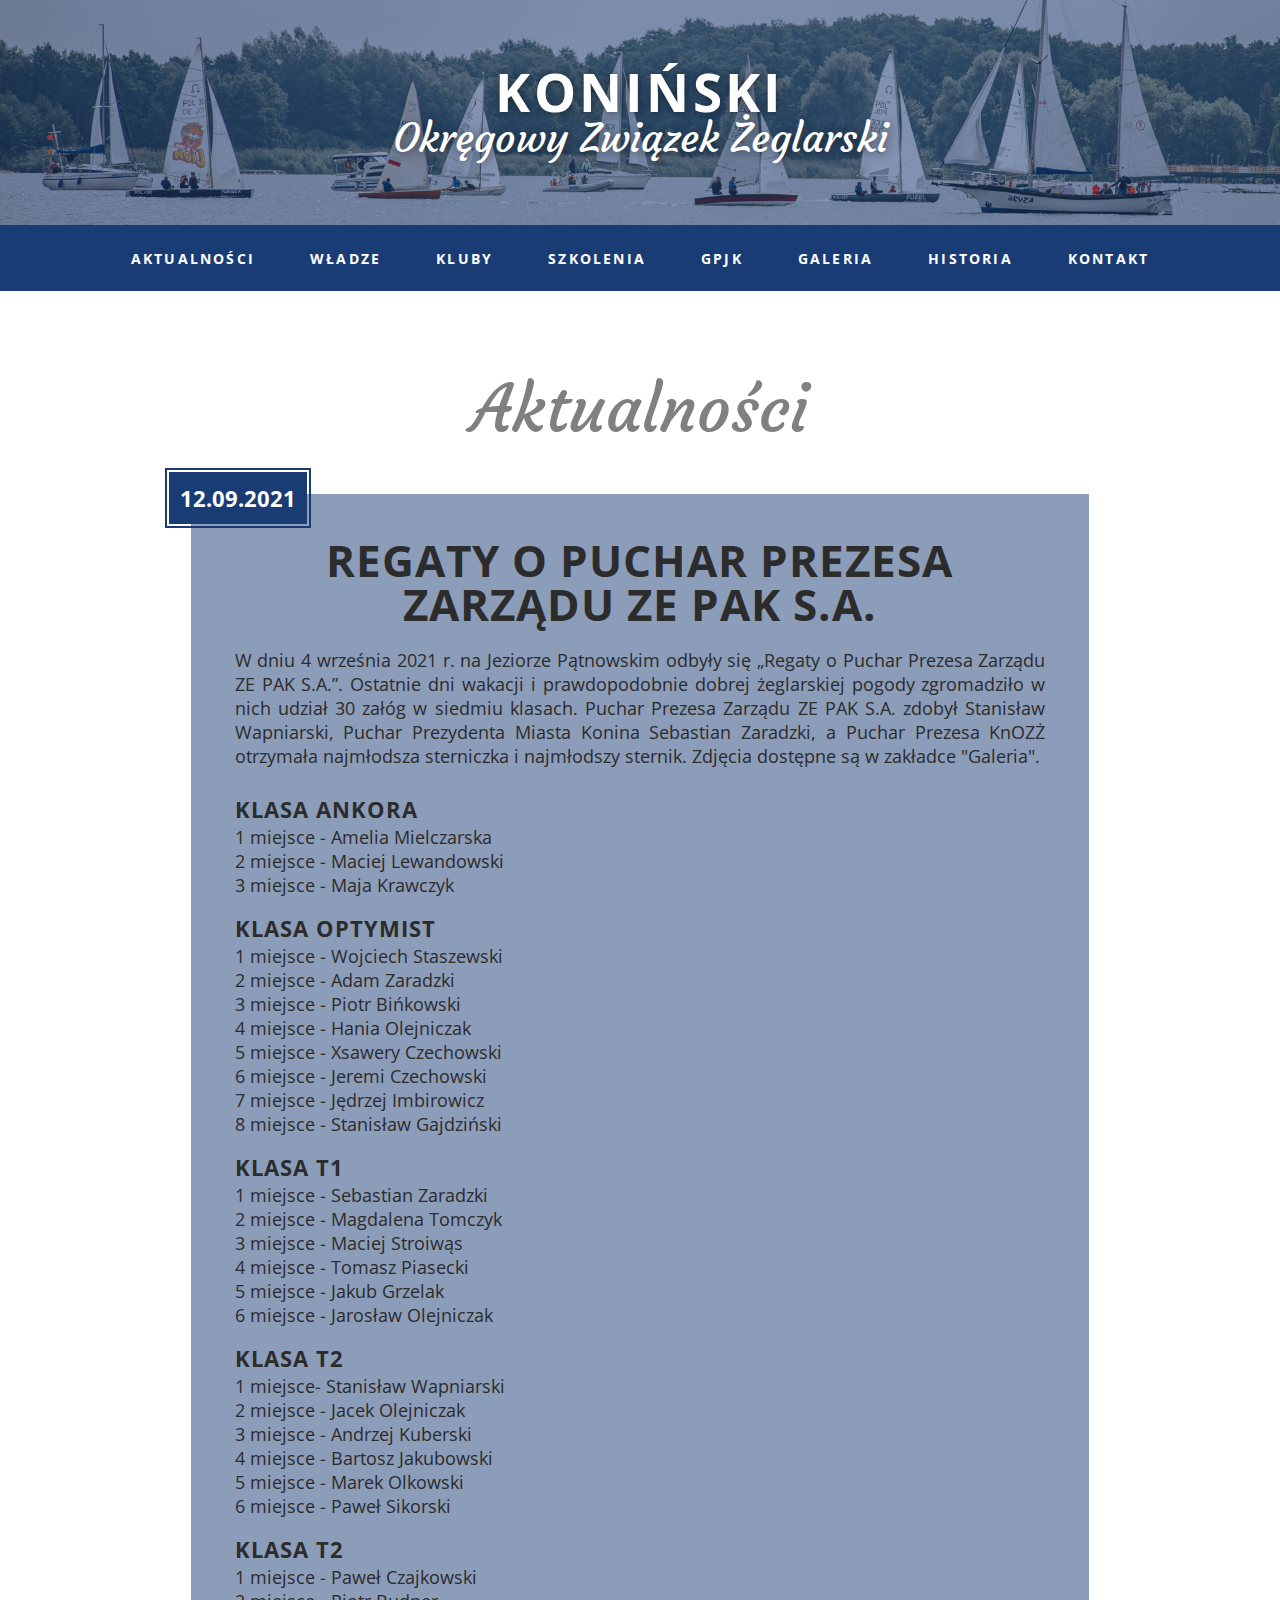
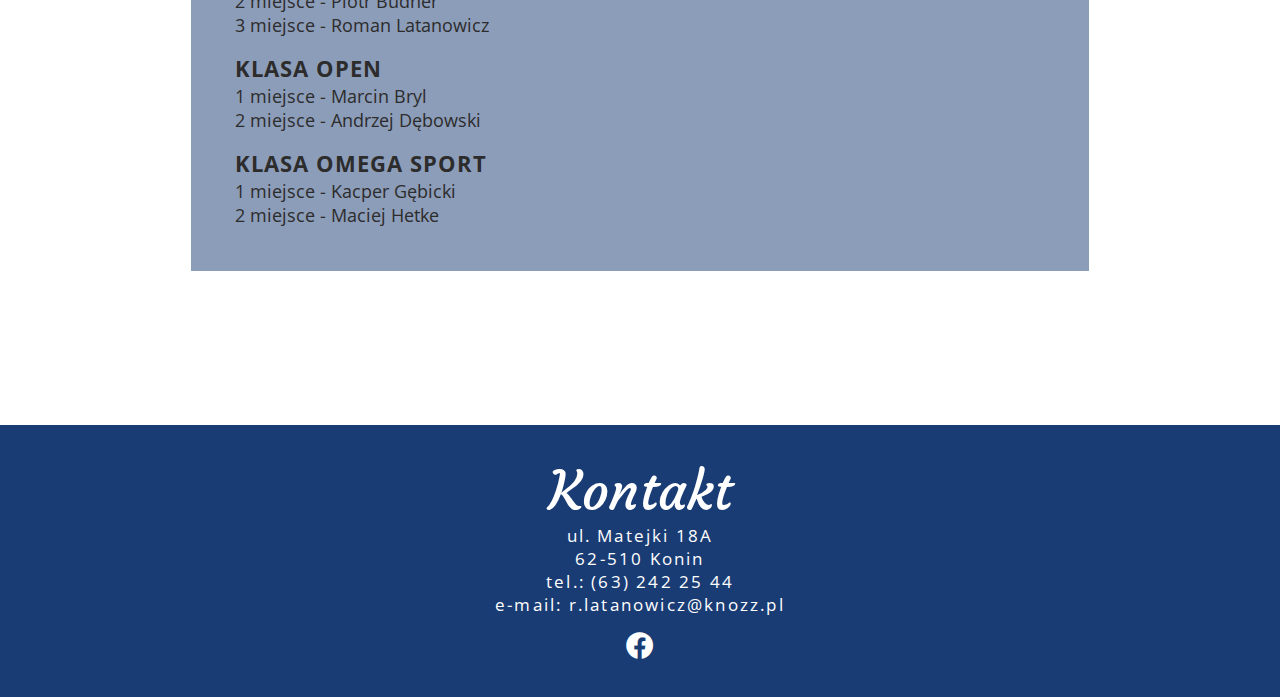
<file: index.html>
<!DOCTYPE html>
<html lang="pl">
<head>
    <meta charset="UTF-8">
    <meta name="viewport"
        content="width=device-width, user-scalable=no, initial-scale=1.0, maximum-scale=1.0, minimum-scale=1.0">
    <meta http-equiv="X-UA-Compatible" content="ie=edge">
    <title>Koniński Okręgowy Związek Żeglarski</title>
    <link rel="icon" href="./img/ikona.jpg"/>
    <link rel="stylesheet" href="https://cdnjs.cloudflare.com/ajax/libs/font-awesome/5.13.0/css/all.min.css">
    <link rel="stylesheet" href="styles.css">
    <script src="https://ajax.googleapis.com/ajax/libs/jquery/3.5.1/jquery.min.js"></script>
</head>

<body>
    <div class="bgr">
        <div class="container">
            <div class="main-heading">
                <h1 class="title">Koniński</h1>
                <h2 class="subtitle">Okręgowy Związek Żeglarski</h2>
            </div>
        </div> 
    </div>

    <header class="header">
        <div class="container">
            <nav class="nav">
                <div class="hamburger">
                    <i class="fas fa-bars"></i>
                    <i class="fas fa-times"></i>
                </div>
                <ul class="nav-list">
                    <li class="nav-item">
                        <a href="index.html" class="nav-link">Aktualności</a>
                    </li>
                    <li class="nav-item">
                        <a href="wladze.html" class="nav-link">Władze</a>
                    </li>
                    <li class="nav-item">
                        <a href="kluby.html" class="nav-link">Kluby</a>
                    </li>
                    <li class="nav-item">
                        <a href="" class="nav-link">Szkolenia</a>
                    </li>
                    <li class="nav-item">
                        <a href="gpjk.html" class="nav-link">GPJK</a>
                    </li>
                    <li class="nav-item">
                        <a href="galeria.html" class="nav-link">Galeria</a>
                    </li>
                    <li class="nav-item">
                        <a href="" class="nav-link">Historia</a>
                    </li>
                    <li class="nav-item">
                        <a href="#contact" class="nav-link">Kontakt</a>
                    </li>
                </ul>
            </nav>
        </div>
    </header>

    <main>
        <div class="container">
            <div class="heading">
                Aktualności
            </div>

            <div class="news-block">
                <div class="news-title">
                    Regaty o Puchar Prezesa Zarządu ZE PAK S.A.
                </div>
                <div class="text">
                    W dniu 4 września 2021 r. na Jeziorze Pątnowskim odbyły się 
                    „Regaty o Puchar Prezesa Zarządu ZE PAK S.A.”.
                    Ostatnie dni wakacji i prawdopodobnie dobrej żeglarskiej pogody 
                    zgromadziło w nich udział 30 załóg w siedmiu klasach. Puchar Prezesa Zarządu ZE PAK S.A. 
                    zdobył Stanisław Wapniarski, Puchar Prezydenta Miasta Konina Sebastian Zaradzki, a 
                    Puchar Prezesa KnOZŻ otrzymała najmłodsza sterniczka i najmłodszy sternik.
                    Zdjęcia dostępne są w zakładce "Galeria".<br> 

                    <div class="klasa">Klasa Ankora</div>
                    1 miejsce - Amelia Mielczarska <br>
                    2 miejsce - Maciej Lewandowski <br>
                    3 miejsce - Maja Krawczyk 

                    <div class="klasa">Klasa Optymist</div>
                    1 miejsce - Wojciech Staszewski <br>
                    2 miejsce - Adam Zaradzki <br>
                    3 miejsce - Piotr Bińkowski <br>
                    4 miejsce -  Hania Olejniczak <br>
                    5 miejsce - Xsawery Czechowski <br>
                    6 miejsce - Jeremi Czechowski <br>
                    7 miejsce - Jędrzej Imbirowicz <br>
                    8 miejsce - Stanisław Gajdziński 

                    <div class="klasa">Klasa T1</div>
                    1 miejsce - Sebastian Zaradzki <br>
                    2 miejsce - Magdalena Tomczyk <br>
                    3 miejsce - Maciej Stroiwąs <br>
                    4 miejsce - Tomasz Piasecki <br>
                    5 miejsce - Jakub Grzelak <br>
                    6 miejsce - Jarosław Olejniczak 

                    <div class="klasa">Klasa T2</div>
                    1 miejsce- Stanisław Wapniarski <br>
                    2 miejsce - Jacek Olejniczak <br>
                    3 miejsce - Andrzej Kuberski <br>
                    4 miejsce - Bartosz Jakubowski <br>
                    5 miejsce - Marek Olkowski <br>
                    6 miejsce - Paweł Sikorski 

                    <div class="klasa">Klasa T2</div>
                    1 miejsce - Paweł Czajkowski <br>
                    2 miejsce - Piotr Budner <br>
                    3 miejsce - Roman Latanowicz

                    <div class="klasa">Klasa Open</div>
                    1 miejsce - Marcin Bryl <br>
                    2 miejsce - Andrzej Dębowski 

                    <div class="klasa">Klasa Omega Sport</div>
                    1 miejsce - Kacper Gębicki <br>
                    2 miejsce - Maciej Hetke
                </div>
                <div class="date">
                    12.09.2021
                </div>
            </div>

            <!-- <div class="news-block">
                <div class="news-title">
                    Lorem ipsum dolor sit amet
                </div>
                <div class="text">
                    Lorem ipsum dolor sit amet, consectetur adipiscing elit, 
                    sed do eiusmod tempor incididunt ut labore et dolore magna aliqua. 
                    Ut enim ad minim veniam, quis nostrud exercitation ullamco laboris nisi ut aliquip ex ea commodo consequat. Duis aute irure dolor in reprehenderit in voluptate velit esse cillum dolore eu fugiat nulla pariatur. Excepteur sint occaecat cupidatat non proident, 
                    sunt in culpa qui officia deserunt mollit anim id est laborum.
                    Sed ut perspiciatis unde omnis iste natus error sit voluptatem accusantium doloremque laudantium,
                    totam rem aperiam, eaque ipsa quae ab illo inventore veritatis et quasi architecto beatae vitae dicta sunt explicabo. Nemo enim ipsam voluptatem quia voluptas sit aspernatur aut odit aut fugit,
                    sed quia consequuntur magni dolores eos qui ratione voluptatem sequi nesciunt.
                </div>
                <div class="date">
                    26.08.2021
                </div>
            </div>

            <div class="news-block">
                <div class="news-title">
                    Lorem ipsum dolor sit amet
                </div>
                <div class="text">
                    Lorem ipsum dolor sit amet, consectetur adipiscing elit, 
                    sed do eiusmod tempor incididunt ut labore et dolore magna aliqua. 
                    Ut enim ad minim veniam, quis nostrud exercitation ullamco laboris nisi ut aliquip ex ea commodo consequat. Duis aute irure dolor in reprehenderit in voluptate velit esse cillum dolore eu fugiat nulla pariatur. Excepteur sint occaecat cupidatat non proident, 
                    sunt in culpa qui officia deserunt mollit anim id est laborum.
                    Sed ut perspiciatis unde omnis iste natus error sit voluptatem accusantium doloremque laudantium,
                    totam rem aperiam, eaque ipsa quae ab illo inventore veritatis et quasi architecto beatae vitae dicta sunt explicabo. Nemo enim ipsam voluptatem quia voluptas sit aspernatur aut odit aut fugit,
                    sed quia consequuntur magni dolores eos qui ratione voluptatem sequi nesciunt.
                </div>
                <div class="date">
                    27.08.2021
                </div>
            </div>

            <div class="news-block">
                <div class="news-title">
                    Lorem ipsum dolor sit amet
                </div>
                <div class="text">
                    Lorem ipsum dolor sit amet, consectetur adipiscing elit, 
                    sed do eiusmod tempor incididunt ut labore et dolore magna aliqua. 
                    Ut enim ad minim veniam, quis nostrud exercitation ullamco laboris nisi ut aliquip ex ea commodo consequat. Duis aute irure dolor in reprehenderit in voluptate velit esse cillum dolore eu fugiat nulla pariatur. Excepteur sint occaecat cupidatat non proident, 
                    sunt in culpa qui officia deserunt mollit anim id est laborum.
                    Sed ut perspiciatis unde omnis iste natus error sit voluptatem accusantium doloremque laudantium,
                    totam rem aperiam, eaque ipsa quae ab illo inventore veritatis et quasi architecto beatae vitae dicta sunt explicabo. Nemo enim ipsam voluptatem quia voluptas sit aspernatur aut odit aut fugit,
                    sed quia consequuntur magni dolores eos qui ratione voluptatem sequi nesciunt.
                </div>
                <div class="date">
                    28.08.2021
                </div>
            </div>

            <button class="more">Starsze wpisy</button> -->
        </div>
    </main>

    <footer id="contact">
        <div class="contact-heading">
            Kontakt
        </div>
        <div class="contact-info">
            ul. Matejki 18A <br>
            62-510 Konin <br>
            tel.: (63) 242 25 44 <br>
            e-mail: r.latanowicz@knozz.pl
        </div>
        <div class="facebook-icon">
            <a href="https://www.facebook.com/knozz.konin" target="_blank" class="fab fa-facebook"></a>
        </div>
    </footer>
    <script src="main.js"></script>
</body>
</html>
</file>
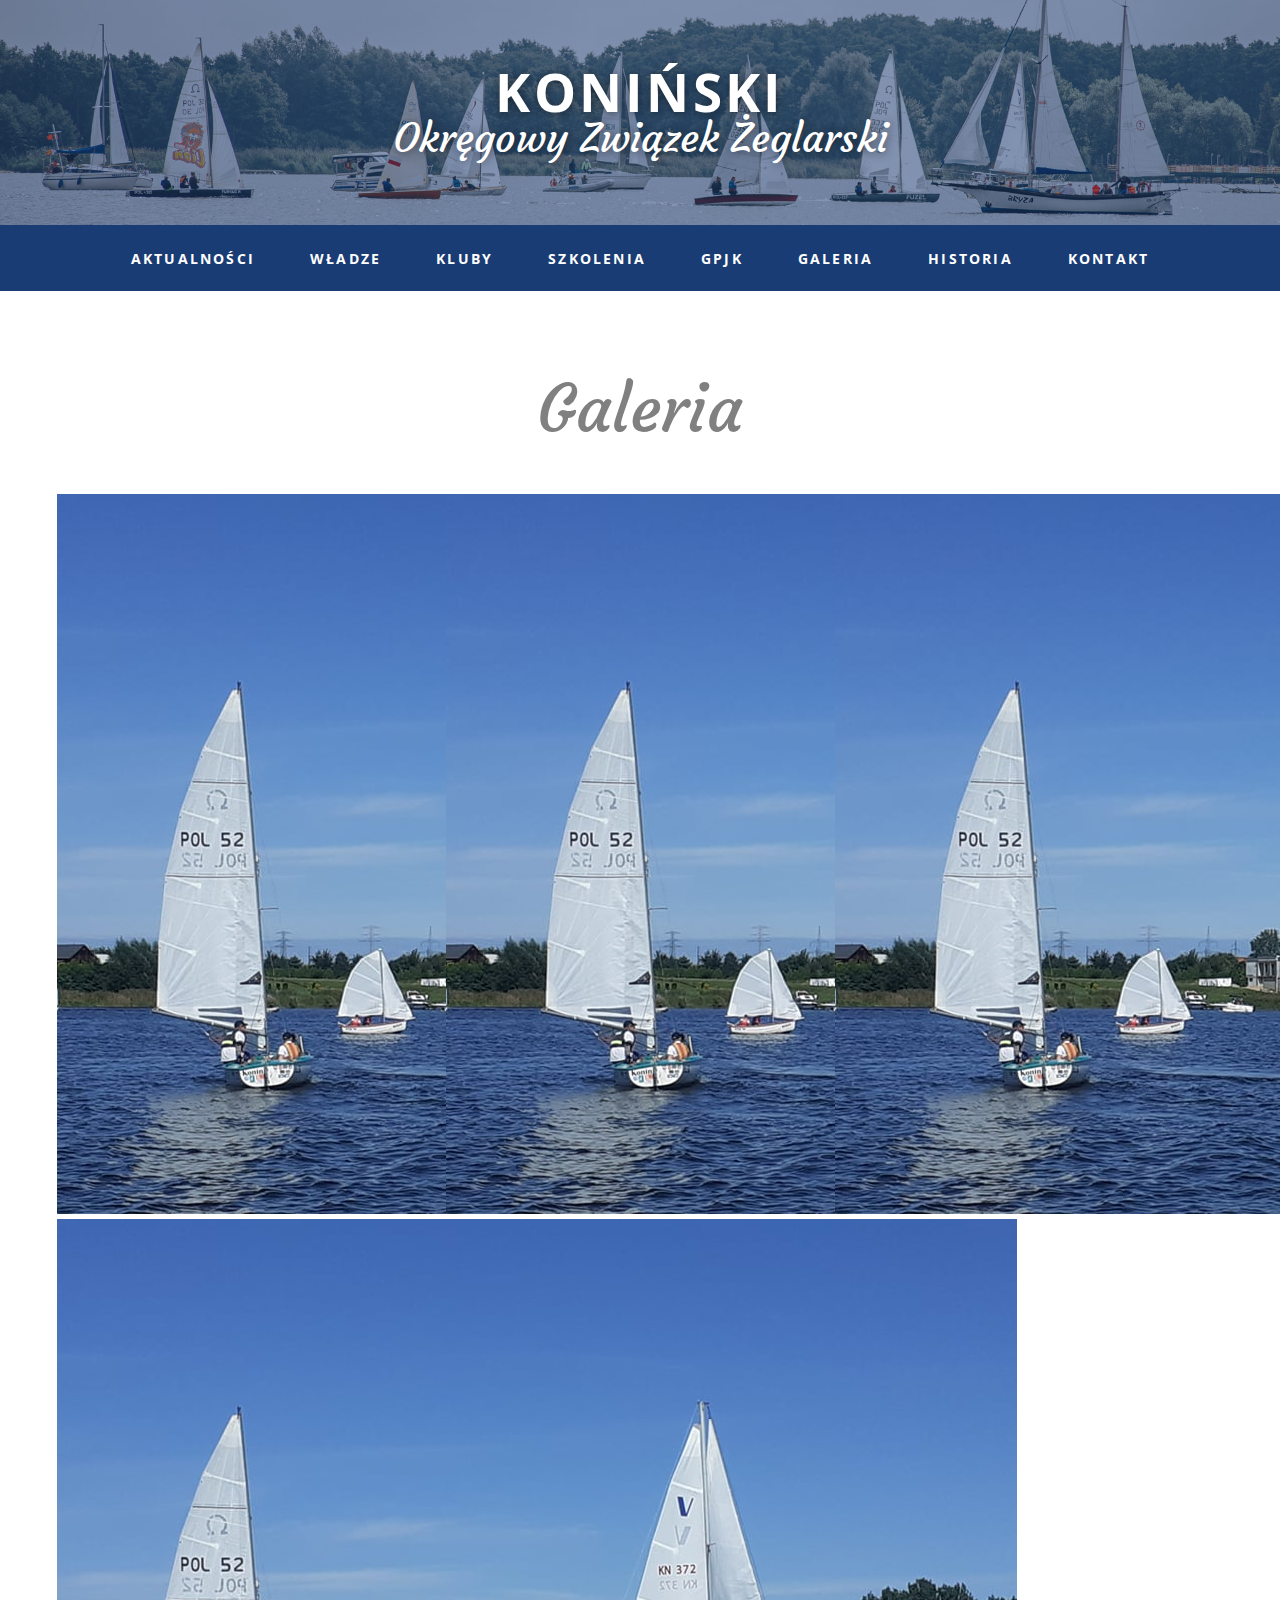
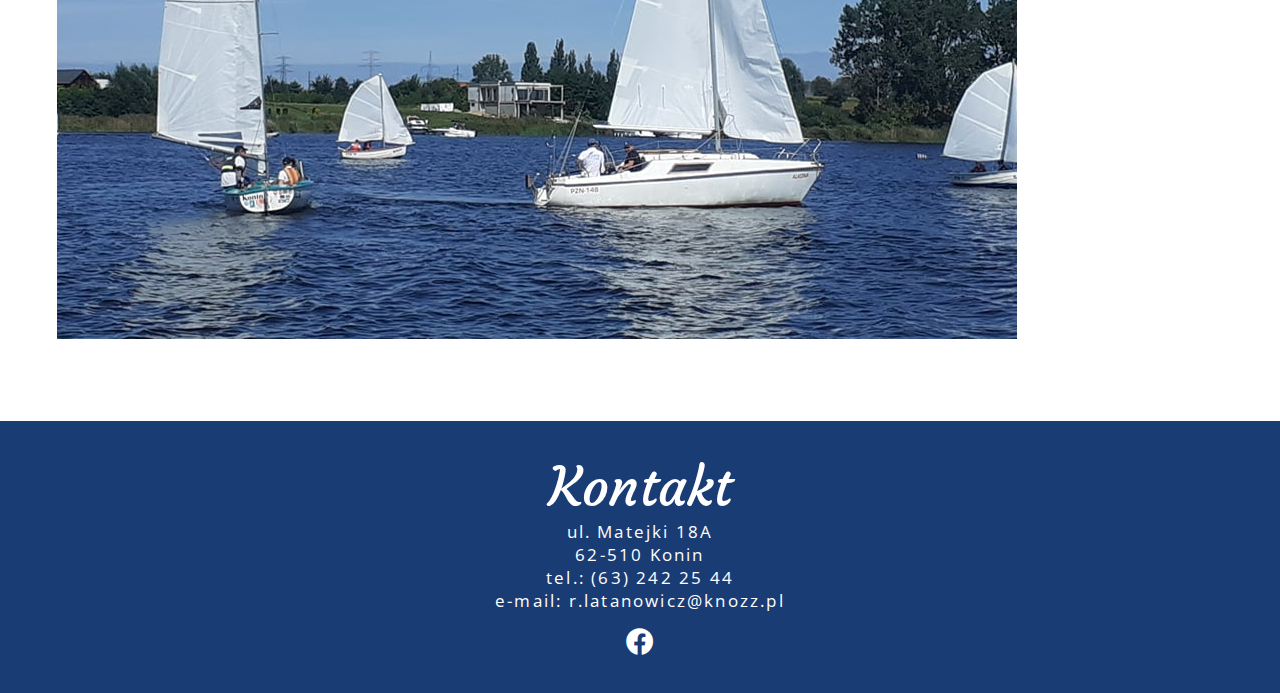
<file: galeria.html>
<!DOCTYPE html>
<html lang="pl">
<head>
    <meta charset="UTF-8">
    <meta name="viewport"
        content="width=device-width, user-scalable=no, initial-scale=1.0, maximum-scale=1.0, minimum-scale=1.0">
    <meta http-equiv="X-UA-Compatible" content="ie=edge">
    <title>Koniński Okręgowy Związek Żeglarski</title>
    <link rel="icon" href="./img/ikona.jpg"/>
    <link rel="stylesheet" href="https://cdnjs.cloudflare.com/ajax/libs/font-awesome/5.13.0/css/all.min.css">
    <link rel="stylesheet" href="styles.css">
    <script src="https://ajax.googleapis.com/ajax/libs/jquery/3.5.1/jquery.min.js"></script>
</head>

<body>
    <div class="bgr">
        <div class="container">
            <div class="main-heading">
                <h1 class="title">Koniński</h1>
                <h2 class="subtitle">Okręgowy Związek Żeglarski</h2>
            </div>
        </div> 
    </div>

    <header class="header">
        <div class="container">
            <nav class="nav">
                <div class="hamburger">
                    <i class="fas fa-bars"></i>
                    <i class="fas fa-times"></i>
                </div>
                <ul class="nav-list">
                    <li class="nav-item">
                        <a href="index.html" class="nav-link">Aktualności</a>
                    </li>
                    <li class="nav-item">
                        <a href="wladze.html" class="nav-link">Władze</a>
                    </li>
                    <li class="nav-item">
                        <a href="kluby.html" class="nav-link">Kluby</a>
                    </li>
                    <li class="nav-item">
                        <a href="" class="nav-link">Szkolenia</a>
                    </li>
                    <li class="nav-item">
                        <a href="gpjk.html" class="nav-link">GPJK</a>
                    </li>
                    <li class="nav-item">
                        <a href="galeria.html" class="nav-link">Galeria</a>
                    </li>
                    <li class="nav-item">
                        <a href="" class="nav-link">Historia</a>
                    </li>
                    <li class="nav-item">
                        <a href="#contact" class="nav-link">Kontakt</a>
                    </li>
                </ul>
            </nav>
        </div>
    </header>

    <main>
        <div class="container">
            <div class="heading">
                Galeria
            </div>

            <div class="grid">
                <div class="grid-item">
                    <img src="/img/reg040921.jpg" alt="">
                </div>

                <div class="grid-item">
                    <img src="/img/reg040921.jpg" alt="">
                </div>

                <div class="grid-item">
                    <img src="/img/reg040921.jpg" alt="">
                </div>

                <div class="grid-item">
                    <img src="/img/reg040921.jpg" alt="">
                </div>
            </div>

            
            
        </div>
    </main>

    <footer id="contact">
        <div class="contact-heading">
            Kontakt
        </div>
        <div class="contact-info">
            ul. Matejki 18A <br>
            62-510 Konin <br>
            tel.: (63) 242 25 44 <br>
            e-mail: r.latanowicz@knozz.pl
        </div>
        <div class="facebook-icon">
            <a href="https://www.facebook.com/knozz.konin" target="_blank" class="fab fa-facebook"></a>
        </div>
    </footer>
    <script src="main.js"></script>
</body>
</html>
</file>
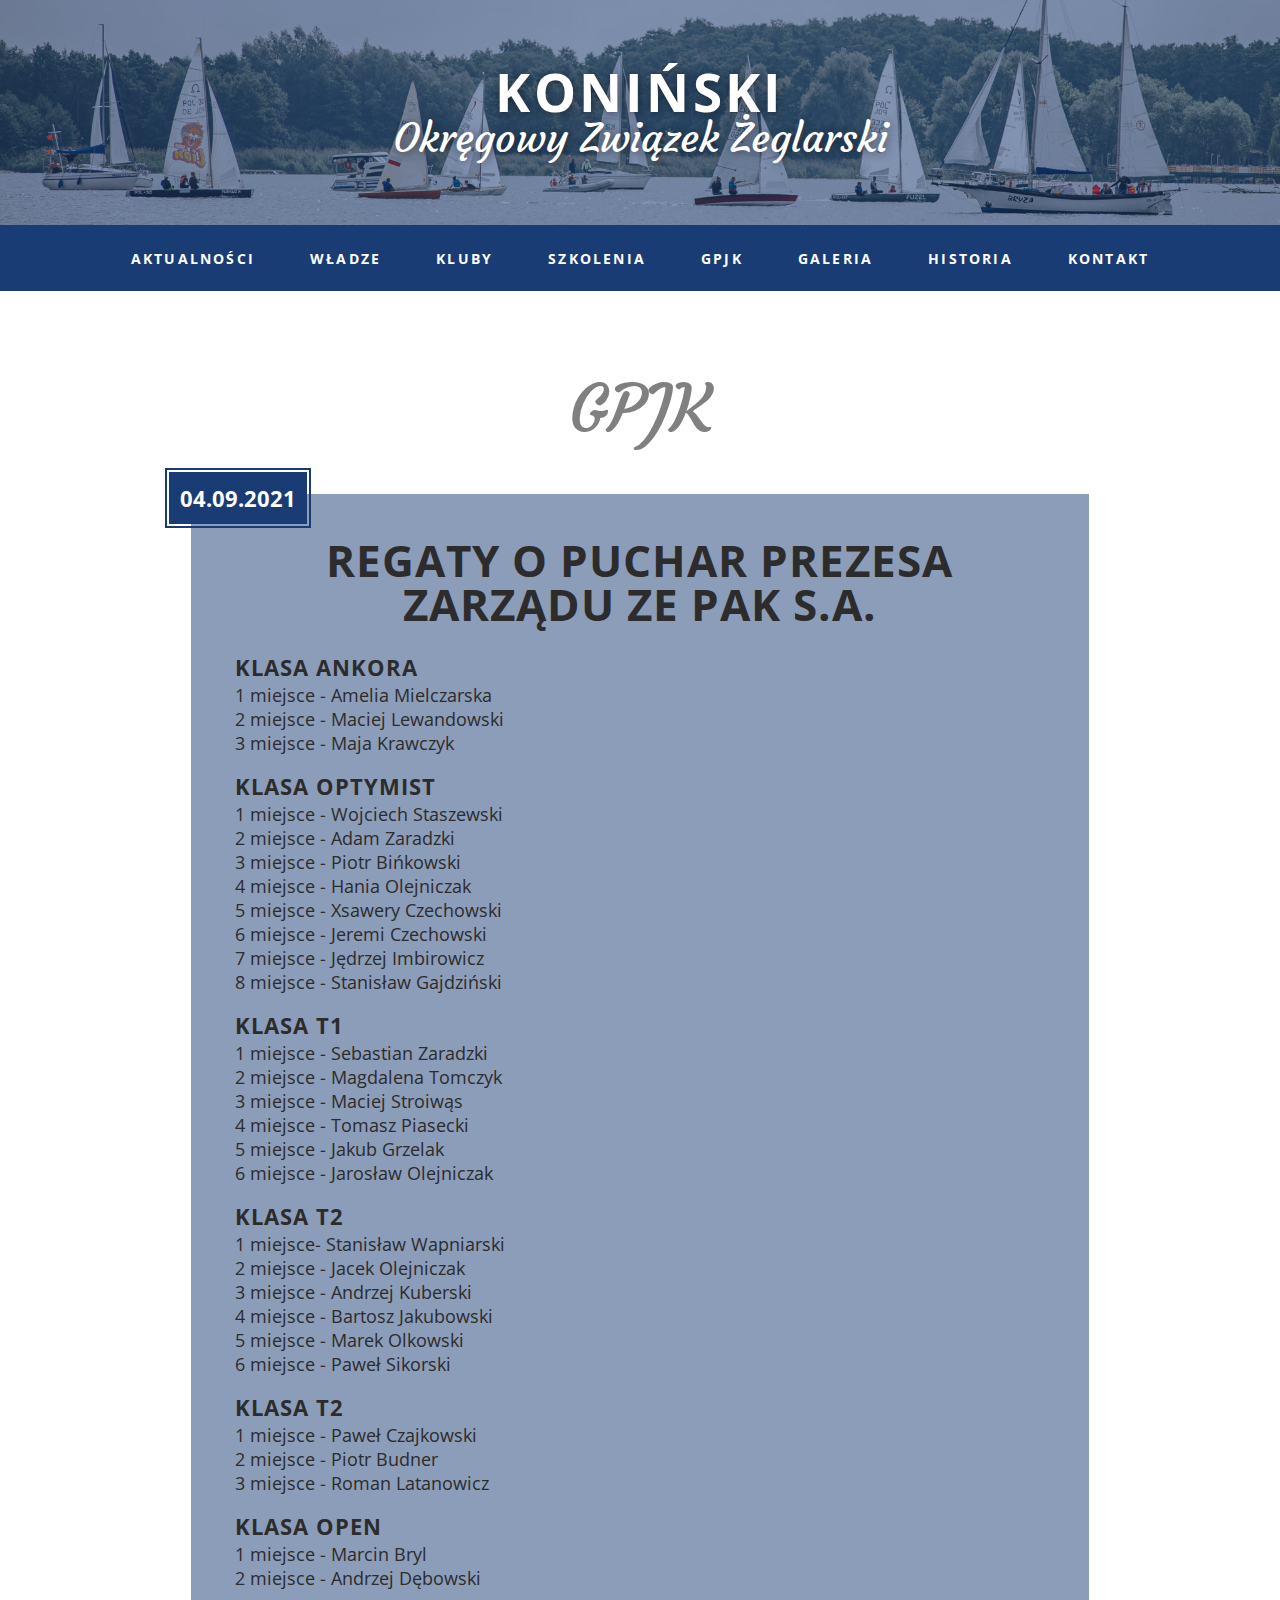
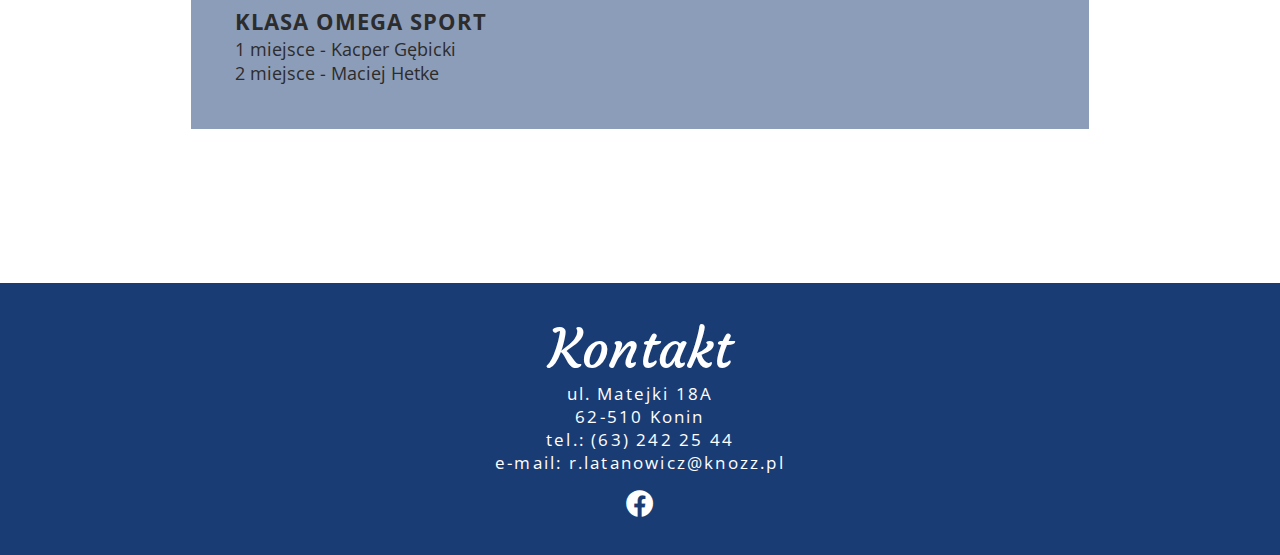
<file: gpjk.html>
<!DOCTYPE html>
<html lang="pl">
<head>
    <meta charset="UTF-8">
    <meta name="viewport"
        content="width=device-width, user-scalable=no, initial-scale=1.0, maximum-scale=1.0, minimum-scale=1.0">
    <meta http-equiv="X-UA-Compatible" content="ie=edge">
    <title>Koniński Okręgowy Związek Żeglarski</title>
    <link rel="icon" href="./img/ikona.jpg"/>
    <link rel="stylesheet" href="https://cdnjs.cloudflare.com/ajax/libs/font-awesome/5.13.0/css/all.min.css">
    <link rel="stylesheet" href="styles.css">
    <script src="https://ajax.googleapis.com/ajax/libs/jquery/3.5.1/jquery.min.js"></script>
</head>

<body>
    <div class="bgr">
        <div class="container">
            <div class="main-heading">
                <h1 class="title">Koniński</h1>
                <h2 class="subtitle">Okręgowy Związek Żeglarski</h2>
            </div>
        </div> 
    </div>

    <header class="header">
        <div class="container">
            <nav class="nav">
                <div class="hamburger">
                    <i class="fas fa-bars"></i>
                    <i class="fas fa-times"></i>
                </div>
                <ul class="nav-list">
                    <li class="nav-item">
                        <a href="index.html" class="nav-link">Aktualności</a>
                    </li>
                    <li class="nav-item">
                        <a href="wladze.html" class="nav-link">Władze</a>
                    </li>
                    <li class="nav-item">
                        <a href="kluby.html" class="nav-link">Kluby</a>
                    </li>
                    <li class="nav-item">
                        <a href="" class="nav-link">Szkolenia</a>
                    </li>
                    <li class="nav-item">
                        <a href="gpjk.html" class="nav-link">GPJK</a>
                    </li>
                    <li class="nav-item">
                        <a href="galeria.html" class="nav-link">Galeria</a>
                    </li>
                    <li class="nav-item">
                        <a href="" class="nav-link">Historia</a>
                    </li>
                    <li class="nav-item">
                        <a href="#contact" class="nav-link">Kontakt</a>
                    </li>
                </ul>
            </nav>
        </div>
    </header>

    <main>
        <div class="container">
            <div class="heading">
                GPJK
            </div>

            <div class="news-block">
                <div class="news-title">
                    Regaty o Puchar Prezesa Zarządu ZE PAK S.A.
                </div>
                <div class="text">
                    <div class="klasa">Klasa Ankora</div>
                    1 miejsce - Amelia Mielczarska <br>
                    2 miejsce - Maciej Lewandowski <br>
                    3 miejsce - Maja Krawczyk 

                    <div class="klasa">Klasa Optymist</div>
                    1 miejsce - Wojciech Staszewski <br>
                    2 miejsce - Adam Zaradzki <br>
                    3 miejsce - Piotr Bińkowski <br>
                    4 miejsce -  Hania Olejniczak <br>
                    5 miejsce - Xsawery Czechowski <br>
                    6 miejsce - Jeremi Czechowski <br>
                    7 miejsce - Jędrzej Imbirowicz <br>
                    8 miejsce - Stanisław Gajdziński 

                    <div class="klasa">Klasa T1</div>
                    1 miejsce - Sebastian Zaradzki <br>
                    2 miejsce - Magdalena Tomczyk <br>
                    3 miejsce - Maciej Stroiwąs <br>
                    4 miejsce - Tomasz Piasecki <br>
                    5 miejsce - Jakub Grzelak <br>
                    6 miejsce - Jarosław Olejniczak 

                    <div class="klasa">Klasa T2</div>
                    1 miejsce- Stanisław Wapniarski <br>
                    2 miejsce - Jacek Olejniczak <br>
                    3 miejsce - Andrzej Kuberski <br>
                    4 miejsce - Bartosz Jakubowski <br>
                    5 miejsce - Marek Olkowski <br>
                    6 miejsce - Paweł Sikorski 

                    <div class="klasa">Klasa T2</div>
                    1 miejsce - Paweł Czajkowski <br>
                    2 miejsce - Piotr Budner <br>
                    3 miejsce - Roman Latanowicz

                    <div class="klasa">Klasa Open</div>
                    1 miejsce - Marcin Bryl <br>
                    2 miejsce - Andrzej Dębowski 

                    <div class="klasa">Klasa Omega Sport</div>
                    1 miejsce - Kacper Gębicki <br>
                    2 miejsce - Maciej Hetke
                </div>
                <div class="date">
                    04.09.2021
                </div>
            </div>

            <!-- <div class="news-block">
                <div class="news-title">
                    Lorem ipsum dolor sit amet
                </div>
                <div class="text">
                    Lorem ipsum dolor sit amet, consectetur adipiscing elit, 
                    sed do eiusmod tempor incididunt ut labore et dolore magna aliqua. 
                    Ut enim ad minim veniam, quis nostrud exercitation ullamco laboris nisi ut aliquip ex ea commodo consequat. Duis aute irure dolor in reprehenderit in voluptate velit esse cillum dolore eu fugiat nulla pariatur. Excepteur sint occaecat cupidatat non proident, 
                    sunt in culpa qui officia deserunt mollit anim id est laborum.
                    Sed ut perspiciatis unde omnis iste natus error sit voluptatem accusantium doloremque laudantium,
                    totam rem aperiam, eaque ipsa quae ab illo inventore veritatis et quasi architecto beatae vitae dicta sunt explicabo. Nemo enim ipsam voluptatem quia voluptas sit aspernatur aut odit aut fugit,
                    sed quia consequuntur magni dolores eos qui ratione voluptatem sequi nesciunt.
                </div>
                <div class="date">
                    26.08.2021
                </div>
            </div>

            <div class="news-block">
                <div class="news-title">
                    Lorem ipsum dolor sit amet
                </div>
                <div class="text">
                    Lorem ipsum dolor sit amet, consectetur adipiscing elit, 
                    sed do eiusmod tempor incididunt ut labore et dolore magna aliqua. 
                    Ut enim ad minim veniam, quis nostrud exercitation ullamco laboris nisi ut aliquip ex ea commodo consequat. Duis aute irure dolor in reprehenderit in voluptate velit esse cillum dolore eu fugiat nulla pariatur. Excepteur sint occaecat cupidatat non proident, 
                    sunt in culpa qui officia deserunt mollit anim id est laborum.
                    Sed ut perspiciatis unde omnis iste natus error sit voluptatem accusantium doloremque laudantium,
                    totam rem aperiam, eaque ipsa quae ab illo inventore veritatis et quasi architecto beatae vitae dicta sunt explicabo. Nemo enim ipsam voluptatem quia voluptas sit aspernatur aut odit aut fugit,
                    sed quia consequuntur magni dolores eos qui ratione voluptatem sequi nesciunt.
                </div>
                <div class="date">
                    27.08.2021
                </div>
            </div>

            <div class="news-block">
                <div class="news-title">
                    Lorem ipsum dolor sit amet
                </div>
                <div class="text">
                    Lorem ipsum dolor sit amet, consectetur adipiscing elit, 
                    sed do eiusmod tempor incididunt ut labore et dolore magna aliqua. 
                    Ut enim ad minim veniam, quis nostrud exercitation ullamco laboris nisi ut aliquip ex ea commodo consequat. Duis aute irure dolor in reprehenderit in voluptate velit esse cillum dolore eu fugiat nulla pariatur. Excepteur sint occaecat cupidatat non proident, 
                    sunt in culpa qui officia deserunt mollit anim id est laborum.
                    Sed ut perspiciatis unde omnis iste natus error sit voluptatem accusantium doloremque laudantium,
                    totam rem aperiam, eaque ipsa quae ab illo inventore veritatis et quasi architecto beatae vitae dicta sunt explicabo. Nemo enim ipsam voluptatem quia voluptas sit aspernatur aut odit aut fugit,
                    sed quia consequuntur magni dolores eos qui ratione voluptatem sequi nesciunt.
                </div>
                <div class="date">
                    28.08.2021
                </div>
            </div>

            <button class="more">Starsze wpisy</button> -->
        </div>
    </main>

    <footer id="contact">
        <div class="contact-heading">
            Kontakt
        </div>
        <div class="contact-info">
            ul. Matejki 18A <br>
            62-510 Konin <br>
            tel.: (63) 242 25 44 <br>
            e-mail: r.latanowicz@knozz.pl
        </div>
        <div class="facebook-icon">
            <a href="https://www.facebook.com/knozz.konin" target="_blank" class="fab fa-facebook"></a>
        </div>
    </footer>
    <script src="main.js"></script>
</body>
</html>
</file>
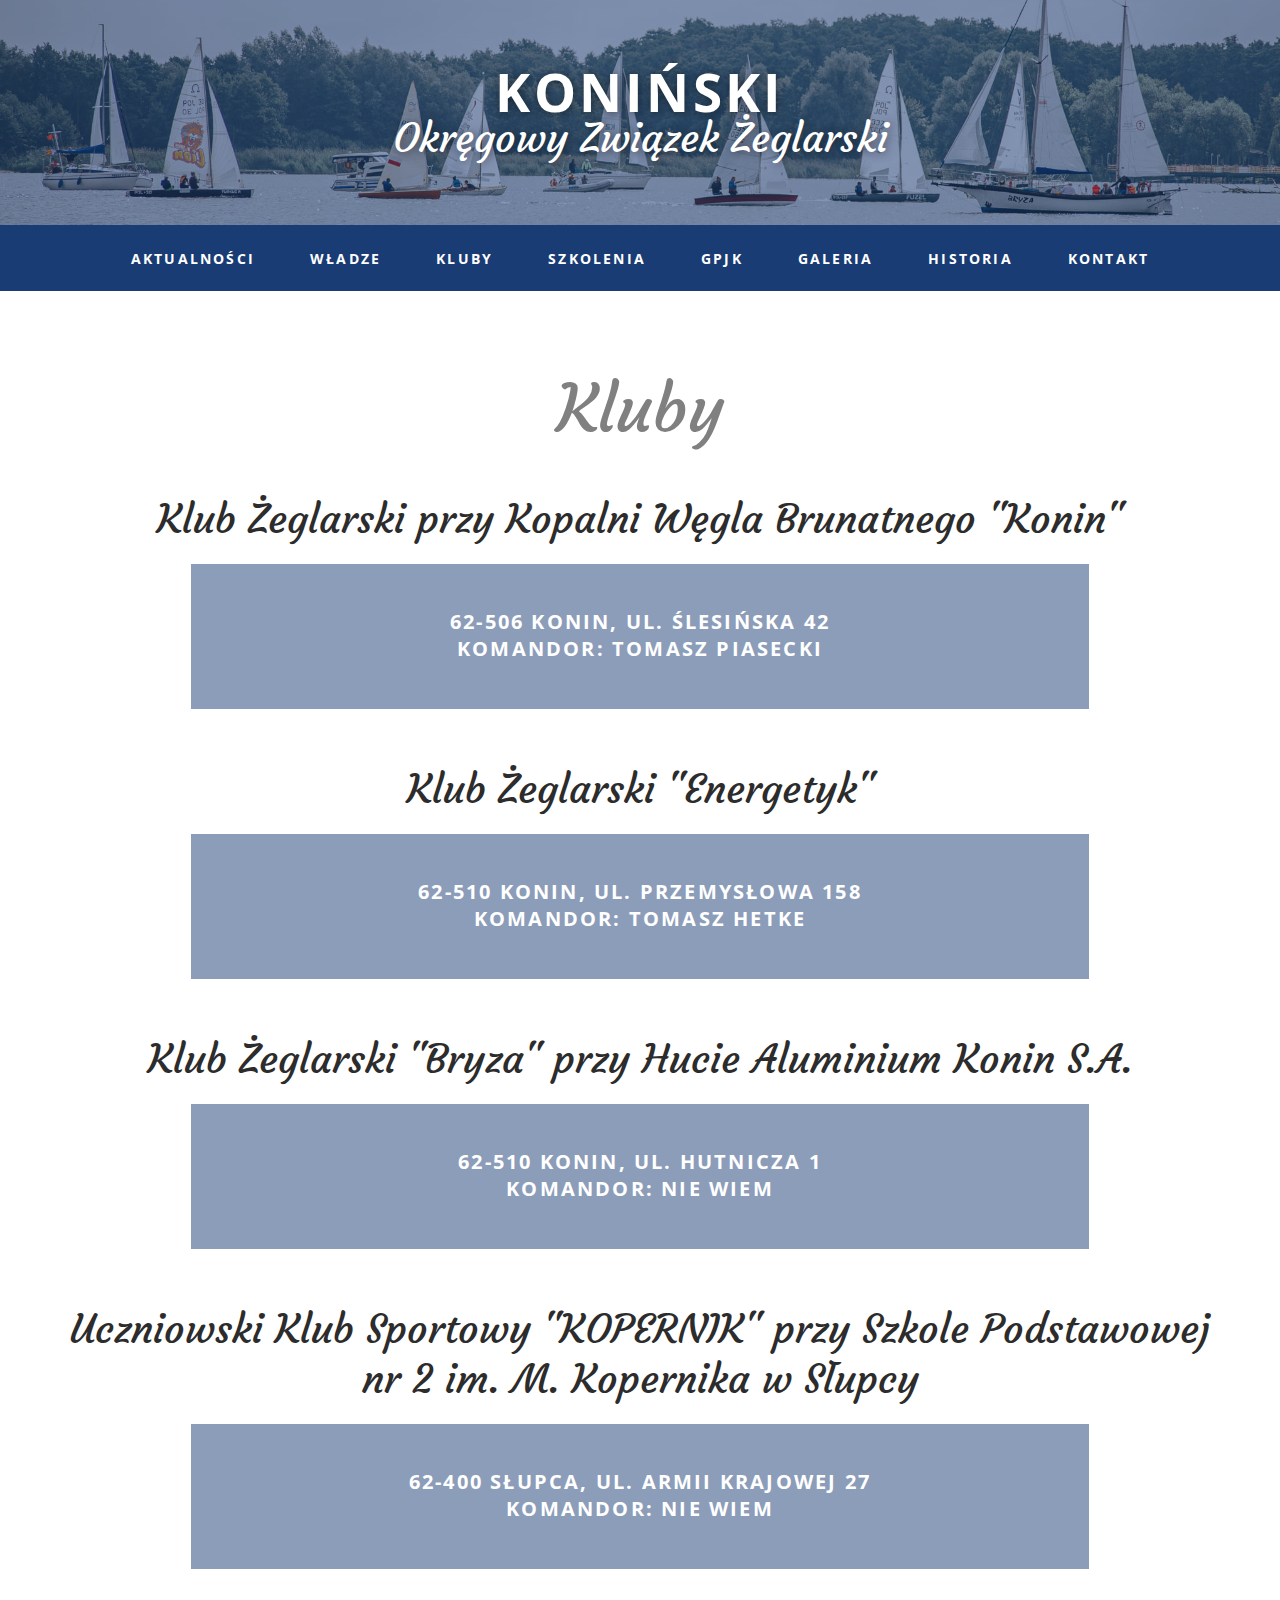
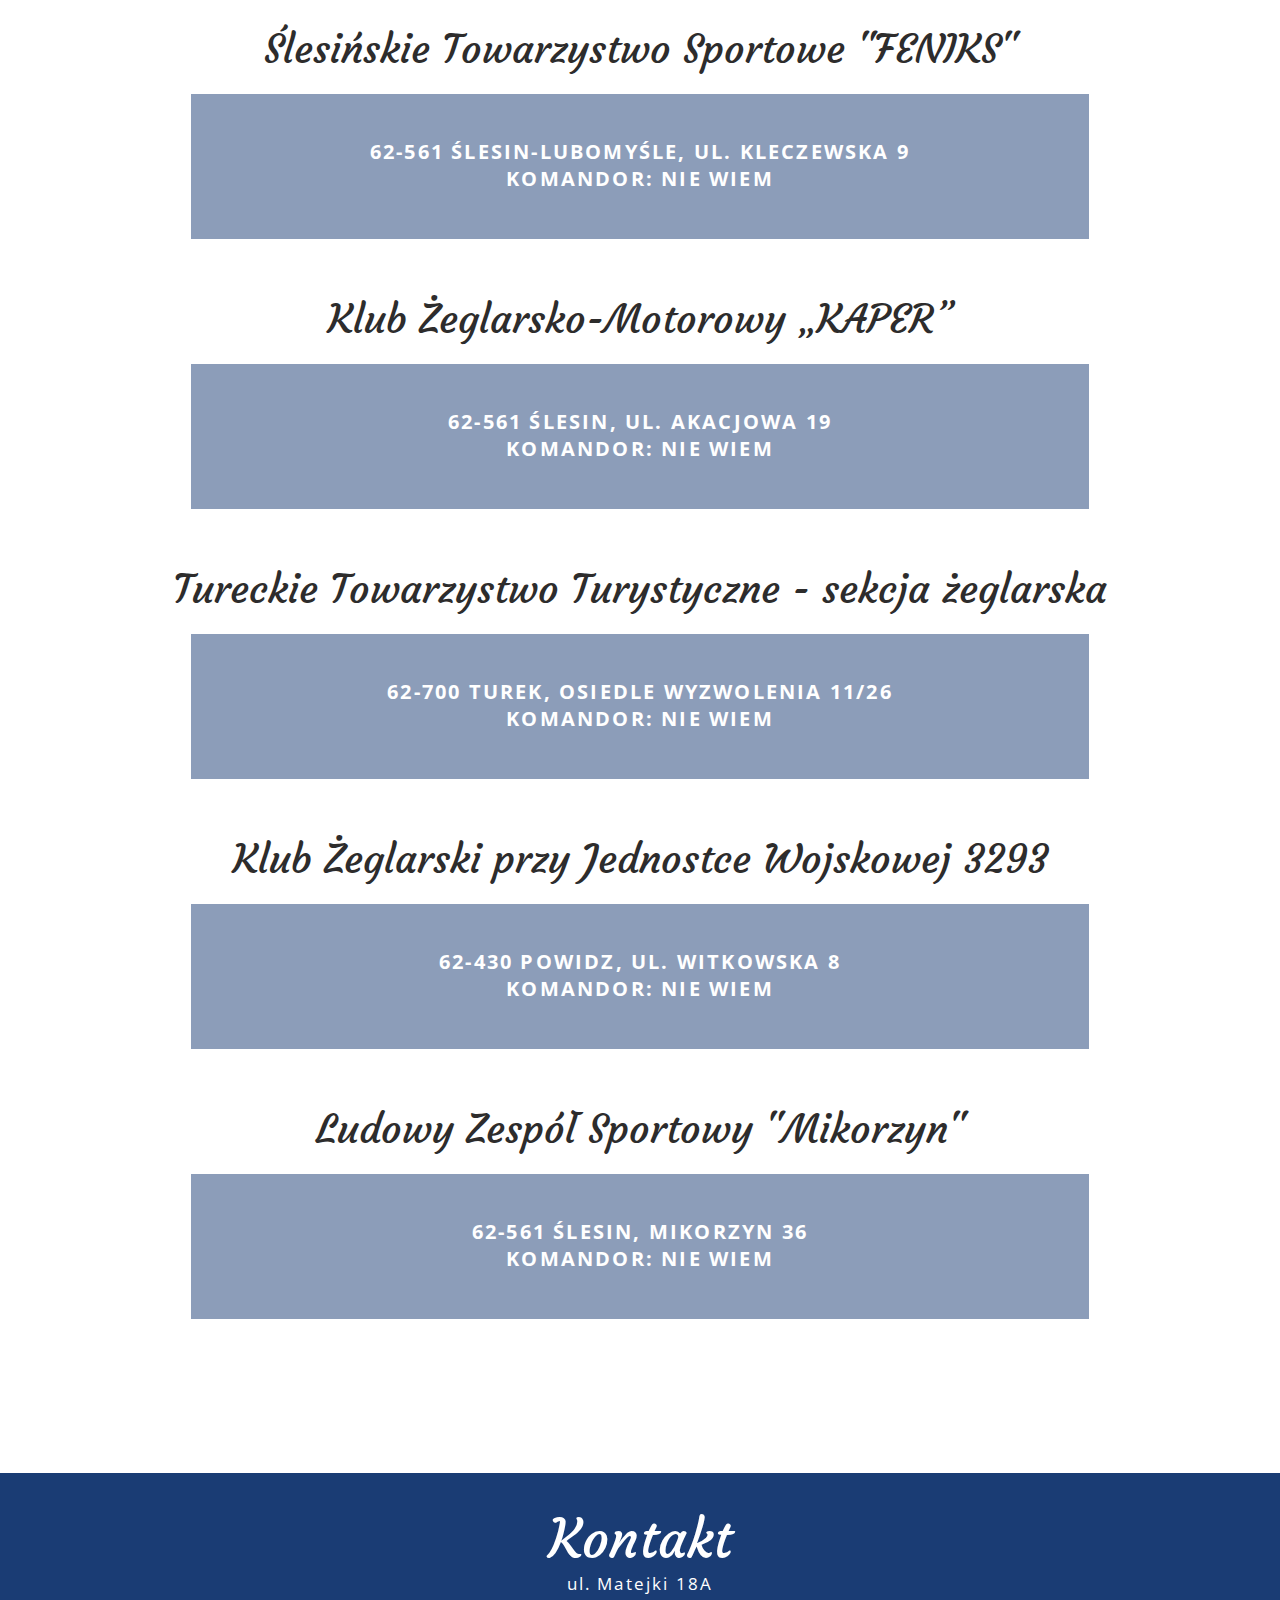
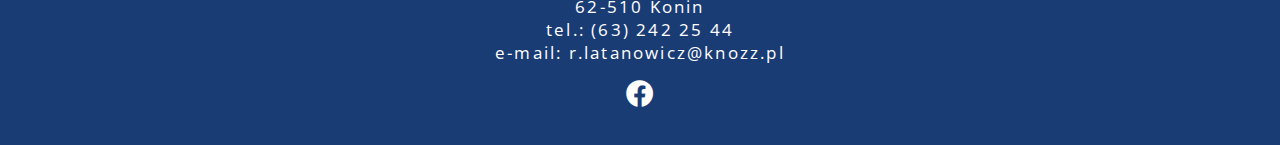
<file: kluby.html>
<!DOCTYPE html>
<html lang="pl">
<head>
    <meta charset="UTF-8">
    <meta name="viewport"
        content="width=device-width, user-scalable=no, initial-scale=1.0, maximum-scale=1.0, minimum-scale=1.0">
    <meta http-equiv="X-UA-Compatible" content="ie=edge">
    <title>Koniński Okręgowy Związek Żeglarski</title>
    <link rel="icon" href="./img/ikona.jpg"/>
    <link rel="stylesheet" href="https://cdnjs.cloudflare.com/ajax/libs/font-awesome/5.13.0/css/all.min.css">
    <link rel="stylesheet" href="styles.css">
    <script src="https://ajax.googleapis.com/ajax/libs/jquery/3.5.1/jquery.min.js"></script>
</head>

<body>
    <div class="bgr">
        <div class="container">
            <div class="main-heading">
                <h1 class="title">Koniński</h1>
                <h2 class="subtitle">Okręgowy Związek Żeglarski</h2>
            </div>
        </div> 
    </div>

    <header class="header">
        <div class="container">
            <nav class="nav">
                <div class="hamburger">
                    <i class="fas fa-bars"></i>
                    <i class="fas fa-times"></i>
                </div>
                <ul class="nav-list">
                    <li class="nav-item">
                        <a href="index.html" class="nav-link">Aktualności</a>
                    </li>
                    <li class="nav-item">
                        <a href="wladze.html" class="nav-link">Władze</a>
                    </li>
                    <li class="nav-item">
                        <a href="kluby.html" class="nav-link">Kluby</a>
                    </li>
                    <li class="nav-item">
                        <a href="" class="nav-link">Szkolenia</a>
                    </li>
                    <li class="nav-item">
                        <a href="gpjk.html" class="nav-link">GPJK</a>
                    </li>
                    <li class="nav-item">
                        <a href="galeria.html" class="nav-link">Galeria</a>
                    </li>
                    <li class="nav-item">
                        <a href="" class="nav-link">Historia</a>
                    </li>
                    <li class="nav-item">
                        <a href="#contact" class="nav-link">Kontakt</a>
                    </li>
                </ul>
            </nav>
        </div>
    </header>

    <main>
        <div class="container">
            <div class="heading">
                Kluby
            </div>

            <div class="subheading">
                Klub Żeglarski przy Kopalni Węgla Brunatnego "Konin"
            </div>
            <div class="clubs-block">
                 <div class="clubs-block-heading">
                    62-506 Konin, ul. Ślesińska 42<br>
                    Komandor: Tomasz Piasecki
                 </div>
            </div>

            <div class="subheading">
                Klub Żeglarski "Energetyk"
            </div>
            <div class="clubs-block">
                 <div class="clubs-block-heading">
                    62-510 Konin, ul. Przemysłowa 158<br>
                    Komandor: Tomasz Hetke
                 </div>
            </div>

            <div class="subheading">
                Klub Żeglarski "Bryza" przy Hucie Aluminium Konin S.A.
            </div>
            <div class="clubs-block">
                 <div class="clubs-block-heading">
                    62-510 Konin, ul. Hutnicza 1<br>
                    Komandor: nie wiem
                 </div>
            </div>

            <div class="subheading">
                Uczniowski Klub Sportowy "KOPERNIK" przy Szkole Podstawowej nr 2 im. M. Kopernika w Słupcy
            </div>
            <div class="clubs-block">
                 <div class="clubs-block-heading">
                    62-400 Słupca, ul. Armii Krajowej 27<br>
                    Komandor: nie wiem
                 </div>
            </div>

            <div class="subheading">
                Ślesińskie Towarzystwo Sportowe "FENIKS"
            </div>
            <div class="clubs-block">
                 <div class="clubs-block-heading">
                    62-561 Ślesin-Lubomyśle, ul. Kleczewska 9<br>
                    Komandor: nie wiem
                 </div>
            </div>

            <div class="subheading">
                Klub Żeglarsko-Motorowy „KAPER”
            </div>
            <div class="clubs-block">
                 <div class="clubs-block-heading">
                    62-561 Ślesin, ul. Akacjowa 19<br>
                    Komandor: nie wiem
                 </div>
            </div>

            <div class="subheading">
                Tureckie Towarzystwo Turystyczne - sekcja żeglarska
            </div>
            <div class="clubs-block">
                 <div class="clubs-block-heading">
                    62-700 Turek, Osiedle Wyzwolenia 11/26<br>
                    Komandor: nie wiem
                 </div>
            </div>

            <div class="subheading">
                Klub Żeglarski przy Jednostce Wojskowej 3293
            </div>
            <div class="clubs-block">
                 <div class="clubs-block-heading">
                    62-430 Powidz, ul. Witkowska 8<br>
                    Komandor: nie wiem
                 </div>
            </div>

            <div class="subheading">
                Ludowy Zespół Sportowy "Mikorzyn"
            </div>
            <div class="clubs-block">
                 <div class="clubs-block-heading" class="elo">
                    62-561 Ślesin, Mikorzyn 36<br>
                    Komandor: nie wiem
                 </div>
            </div>
            

        </div>
    </main>

    <footer id="contact">
        <div class="contact-heading">
            Kontakt
        </div>
        <div class="contact-info">
            ul. Matejki 18A <br>
            62-510 Konin <br>
            tel.: (63) 242 25 44 <br>
            e-mail: r.latanowicz@knozz.pl
        </div>
        <div class="facebook-icon">
            <a href="https://www.facebook.com/knozz.konin" target="_blank" class="fab fa-facebook"></a>
        </div>
    </footer>
    <script src="main.js"></script>
</body>
</html>
</file>
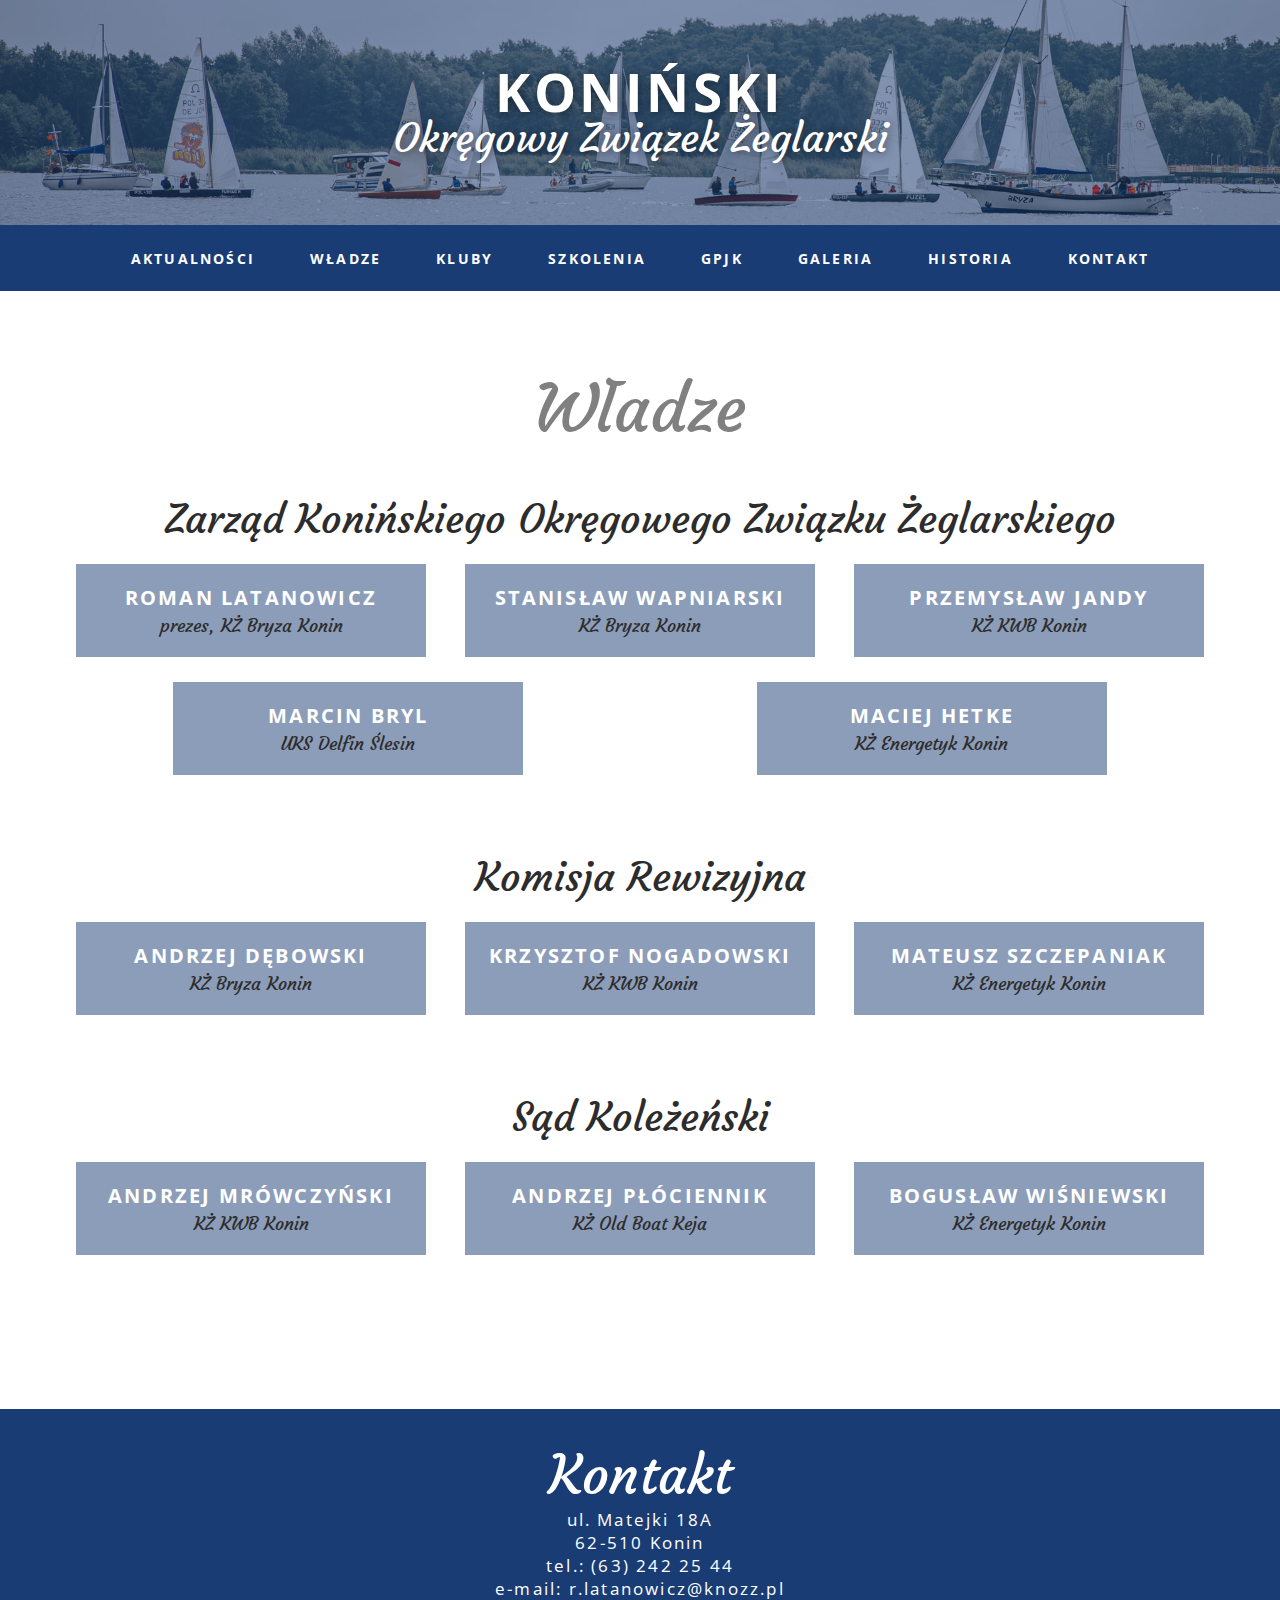
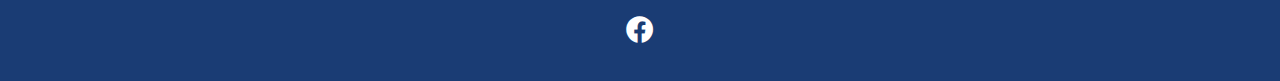
<file: wladze.html>
<!DOCTYPE html>
<html lang="pl">
<head>
    <meta charset="UTF-8">
    <meta name="viewport"
        content="width=device-width, user-scalable=no, initial-scale=1.0, maximum-scale=1.0, minimum-scale=1.0">
    <meta http-equiv="X-UA-Compatible" content="ie=edge">
    <title>Koniński Okręgowy Związek Żeglarski</title>
    <link rel="icon" href="./img/ikona.jpg"/>
    <link rel="stylesheet" href="https://cdnjs.cloudflare.com/ajax/libs/font-awesome/5.13.0/css/all.min.css">
    <link rel="stylesheet" href="styles.css">
    <script src="https://ajax.googleapis.com/ajax/libs/jquery/3.5.1/jquery.min.js"></script>
</head>

<body>
    <div class="bgr">
        <div class="container">
            <div class="main-heading">
                <h1 class="title">Koniński</h1>
                <h2 class="subtitle">Okręgowy Związek Żeglarski</h2>
            </div>
        </div> 
    </div>

    <header class="header">
        <div class="container">
            <nav class="nav">
                <div class="hamburger">
                    <i class="fas fa-bars"></i>
                    <i class="fas fa-times"></i>
                </div>
                <ul class="nav-list">
                    <li class="nav-item">
                        <a href="index.html" class="nav-link">Aktualności</a>
                    </li>
                    <li class="nav-item">
                        <a href="wladze.html" class="nav-link">Władze</a>
                    </li>
                    <li class="nav-item">
                        <a href="kluby.html" class="nav-link">Kluby</a>
                    </li>
                    <li class="nav-item">
                        <a href="" class="nav-link">Szkolenia</a>
                    </li>
                    <li class="nav-item">
                        <a href="" class="nav-link">GPJK</a>
                    </li>
                    <li class="nav-item">
                        <a href="galeria.html" class="nav-link">Galeria</a>
                    </li>
                    <li class="nav-item">
                        <a href="" class="nav-link">Historia</a>
                    </li>
                    <li class="nav-item">
                        <a href="#contact" class="nav-link">Kontakt</a>
                    </li>
                </ul>
            </nav>
        </div>
    </header>

    <main>
        <div class="container">
            <div class="heading">
                Władze
            </div>

            <div class="subheading">
                Zarząd Konińskiego Okręgowego Związku Żeglarskiego
            </div>
            <div class="three"  id="no-margin">

                <div class="block">
                    <div class="block-title">
                        <div class="block-heading">
                            Roman Latanowicz
                        </div>
                        <div class="block-subheading">
                            prezes, KŻ Bryza Konin
                        </div>
                    </div>
                </div>

                <div class="block">
                    <div class="block-title">
                        <div class="block-heading">
                            Stanisław Wapniarski
                        </div>
                        <div class="block-subheading">
                            KŻ Bryza Konin
                        </div>
                    </div>
                </div>

                <div class="block">
                    <div class="block-title">
                        <div class="block-heading">
                            Przemysław Jandy
                        </div>
                        <div class="block-subheading">
                            KŻ KWB Konin
                        </div>
                    </div>
                </div>

            </div>

            <div class="two"> 

                <div class="block">
                    <div class="block-title">
                        <div class="block-heading">
                            Marcin Bryl
                        </div>
                        <div class="block-subheading">
                            UKS Delfin Ślesin
                        </div>
                    </div>
                </div>

                <div class="block">
                   <div class="block-title">
                        <div class="block-heading">
                            Maciej Hetke
                        </div>
                        <div class="block-subheading">
                            KŻ Energetyk Konin
                        </div>
                   </div>
                </div>

            </div>

            <div class="subheading">
                Komisja Rewizyjna
            </div>
            <div class="three-last">
                <div class="three">

                    <div class="block">
                        <div class="block-title">
                             <div class="block-heading">
                                 Andrzej Dębowski
                             </div>
                             <div class="block-subheading">
                                 KŻ Bryza Konin
                             </div>
                        </div>
                     </div>

                     <div class="block">
                        <div class="block-title">
                             <div class="block-heading">
                                 Krzysztof Nogadowski
                             </div>
                             <div class="block-subheading">
                                 KŻ KWB Konin
                             </div>
                        </div>
                     </div>

                     <div class="block">
                        <div class="block-title">
                             <div class="block-heading">
                                 Mateusz Szczepaniak
                             </div>
                             <div class="block-subheading">
                                 KŻ Energetyk Konin
                             </div>
                        </div>
                     </div>

                </div>
            </div>

            <div class="subheading">
                Sąd Koleżeński
            </div>
            <div class="three-last">
                <div class="three">

                    <div class="block">
                        <div class="block-title">
                             <div class="block-heading">
                                 Andrzej Mrówczyński
                             </div>
                             <div class="block-subheading">
                                 KŻ KWB Konin
                             </div>
                        </div>
                    </div>

                    <div class="block">
                        <div class="block-title">
                             <div class="block-heading">
                                 Andrzej Płóciennik
                             </div>
                             <div class="block-subheading">
                                 KŻ Old Boat Keja
                             </div>
                        </div>
                    </div>

                    <div class="block">
                        <div class="block-title">
                             <div class="block-heading">
                                 Bogusław Wiśniewski
                             </div>
                             <div class="block-subheading">
                                 KŻ Energetyk Konin
                             </div>
                        </div>
                    </div>

                </div>
            </div>

        </div>
    </main>

    <footer id="contact">
        <div class="contact-heading">
            Kontakt
        </div>
        <div class="contact-info">
            ul. Matejki 18A <br>
            62-510 Konin <br>
            tel.: (63) 242 25 44 <br>
            e-mail: r.latanowicz@knozz.pl
        </div>
        <div class="facebook-icon">
            <a href="https://www.facebook.com/knozz.konin" target="_blank" class="fab fa-facebook"></a>
        </div>
    </footer>
    <script src="main.js"></script>
</body>
</html>
</file>
<file: styles.css>
/* Import the fonts used */
@import url('https://fonts.googleapis.com/css?family=Courgette|Open+Sans:400,800&display=swap');

/* Basic reset */
*,
*::before,
*::after {
    margin: 0;
    padding: 0;
    box-sizing: border-box;
}

/* Custom properties */
:root {
    --dark-color: #2d2c2c;
    --blue-transparent: #1a3c74;
    --blue-transparent-alt: rgba(26, 60, 116, 0.5);
    --gray-solid: #808080;
}

/* Global styles */
html {
    font-size: 10px;
}

body {
    font-family: 'Open Sans', sans-serif;
    font-size: 1.76rem;
    color: var(--dark-color);
}

/* Reusable styles */
.container {
    width: 100%;
    max-width: 120rem;
    padding: 0 1.65rem;
    margin: 0 auto;
}

ul {
    list-style: none;
}

a {
    color: inherit;
    text-decoration: none;
}

.heading {
    font-size: 6.6rem;
    font-weight: 300;
    color: var(--gray-solid);
    font-family: 'Courgette', cursive;
    text-align: center;
    margin-top: 7.7rem; 
    margin-bottom: 4.4rem;
}

.subheading {
    font-size: 4rem;
    font-weight: 300;
    color: var(--dark-color);
    font-family: 'Courgette', cursive;
    text-align: center;
    margin-bottom: 2rem;
}

/* Regaty styles */
.klasa {
    font-size: 2.2rem;
    text-transform: uppercase;
    letter-spacing: 0.1rem;
    font-weight: bold;
    margin-bottom: 5px;
    margin-top: 20px;
    line-height: 1;
}

.klasa:first-of-type {
    margin-top: 30px;
}

/* Background styles */
.bgr {
    width: 100%;
    height: 25vh;
    background: url("./img/tło\ testowe.jpg") center no-repeat;
    background-size: cover;
    display: flex;
    align-items: center;
    text-align: center;
    position: relative;
    z-index: 0;
}

.bgr::before {
    content: "";
    position: absolute;
    top: 0;
    left: 0;
    width: inherit;
    height: inherit;
    background-color: var(--blue-transparent-alt);
    z-index: -1;
}

.main-heading {
    color: white;
    line-height: 1;
    text-shadow: 1px 1px 1rem rgba(0,0,0,.5);
}

.title {
    font-size: 5.28rem;
    text-transform: uppercase;
    letter-spacing: 3.3px;
}

.subtitle {
    font-size: 3.96rem;
    font-weight: 300;
    font-family: 'Courgette', cursive;
}

/* Header styles */
.header {
    width: 100%;
    height: 6.6rem;
    display: flex;
    align-items: center;
    background-color: var(--blue-transparent);
    z-index: 999;
    position: sticky;
    top: 0px;
}

/* Header styles-nav */
.nav {
    display: flex;
    align-items: center;
    justify-content: space-between;
}

.hamburger {
    font-size: 2.86rem;
    color: white;
    cursor: pointer;
    position: relative;
    z-index: 1500;
    margin-left: auto;
}

.hamburger .fa-bars {
    position: relative;
}

.hamburger .fa-times {
    display: none;
}

.menu-open .hamburger .fa-times {
    display: block;
    position: fixed;
    top: 22px;
    right: 22px;
}

.menu-open html {
    overflow: hidden;
}

.menu-open .hamburger .fa-bars {
    display: none;
}

.nav-list {
    position: fixed;
    top: 0;
    left: 0;
    width: 100%;
    height: 100vh;
    background-color: var(--blue-transparent);
    display: flex;
    flex-direction: column;
    align-items: center;
    justify-content: center;
    z-index: 1400;
    opacity: 0;
    transform: scale(0);
    transition: opacity .5s;
}

.menu-open .nav-list {
    opacity: 1;
    transform: scale(1);
}

.nav-item:not(:last-child) {
    margin-bottom: .55rem;
}

.nav-item:last-child {
    display: none;
}

.nav-link {
    position: relative;
    display: block;
    color: white;
    font-size: 2.2rem;
    font-weight: bold;
    text-transform: uppercase;
    letter-spacing: 2.2px;
    padding: 1.1rem;
    text-decoration: none;
}

.nav-link:after {
    content: "";
    position: absolute;
    background-color: var(--gray-solid);
    height: 3.3px;
    width: 0;
    left: 0;
    bottom: -2.2px;
    transition: 0.3s;
}

.nav-link:hover:after {
    width: 100%;
}

/* News styles */
.news-block {
    display: none;
    background-color: var(--blue-transparent-alt);
    padding: 44px;
    margin: auto;
    width: 77%;
    position: relative;
    margin-bottom: 5.5rem;
    text-align: center;
}

.news-block:last-of-type {
    margin-bottom: 7.7rem;
}

.date {
    display: inline-block;
    background-color: var(--blue-transparent);
    padding: 11px;
    color: white;
    font-weight: bold;
    font-size: 2.2rem;
    position: absolute;
    top: -22px;
    left: -22px;
    outline: 2.2px solid var(--blue-transparent);
    outline-offset: 0.22rem;
}

.news-title {
    font-size: 4.4rem;
    text-transform: uppercase;
    letter-spacing: 0.1rem;
    font-weight: bold;
    text-align: center;
    margin-bottom: 22px;
    line-height: 1;
}

.text {
    text-align: justify;
}

.more {
    color: white;
    font-size: 1.43rem;
    font-weight: bold;
    text-transform: uppercase;
    padding: 1.65rem;
    border: none;
    border-radius: 11rem;
    display: block;
    align-items: center;
    background-color: var(--blue-transparent);
    margin: auto;
    cursor: pointer;
    transition-duration: 0.5s;
    letter-spacing: 1.1px;
    margin-top: 4.4rem;
}

.more:hover {
    background-color: var(--gray-solid);
}

/* Footer */
footer {
    width: 100%;
    height: auto;
    background-color: var(--blue-transparent);
    align-items: center;
    text-align: center;
    position: absolute;
    padding: 3.3rem;
    margin-top: 7.7rem;
}

.contact-heading {
    font-size: 5.28rem;
    font-weight: 300;
    color: white;
    font-family: 'Courgette', cursive;
    display: block;
    
}

.contact-info {
    color: white;
    font-size: 1.65rem;
    letter-spacing: 2.2px;
}

.facebook-icon {
    color: white;
    margin-top: 1.1rem;
    font-size: 2.75rem;
}

.facebook-icon:hover {
    color: var(--gray-solid);
    transition: 0.5s;
}

/* Wladze styles */
.three,
.two {
    display: flex;
    flex-direction: row;
    align-content: center;
    justify-content: center;
}

.three {
    margin-bottom: 2.5rem;
}

.three-last {
    margin-bottom: 7.7rem;
}

.two {
    margin-bottom: 7.7rem;
 
}

.block {
    width: 30%;
    height: auto;
    background-color: var(--blue-transparent-alt);
    margin: auto;
    padding: 20px 10px 20px 10px;
    text-align: center;
    align-content: center;
}

.block-heading,
.clubs-block-heading {
    font-size: 2rem;
    color: white;
    font-weight: bold;
    text-transform: uppercase;
    letter-spacing: 2.2px;
    margin-bottom: 0.3rem;
}

.block-subheading {
    font-size: 1.8rem;
    font-weight: 300;
    color: var(--dark-color);
    font-family: 'Courgette', cursive;
}

/* Kluby styles */
.clubs-block {
    display: block;
    background-color: var(--blue-transparent-alt);
    padding: 44px;
    margin: auto;
    width: 77%;
    position: relative;
    margin-bottom: 5.5rem;
    text-align: center;
}

.clubs-block:last-of-type {
    margin-bottom: 7.7rem;
}

/* Galeria styles */
.grid {
    display: grid;
    grid-template-columns: repeat(auto-fit, minmax(30rem, 1fr));
}

/* Media queries */
@media screen and (max-width: 426px) {
    /* Kluby styles */
    .clubs-block-heading {
        font-size: 0.75rem;
    }

    .clubs-block {
        width: 90%;
        padding: 20px 10px 20px 10px;
    }

    /* News styles */
    .text {
        text-align: center;
    }

    .news-block {
        width: 86%;
    }
}

@media screen and (max-width: 878px) {
    /* Kluby styles */
    .clubs-block-heading {
        font-size: 1rem;
    }

    .clubs-block {
        width: 90%;
        padding: 20px 10px 20px 10px;
    }
}

@media screen and (max-width: 768px) {
    /* Background styles */
    .title {
        font-size: 3rem;
    }

    .subtitle {
        font-size: 2.3rem;
    }

    /* Header styles */
    .header {
        height: 4rem;
    }

    .heading {
        font-size: 4.5rem;
    }

    /* News styles */
    .news-heading {
        font-size: 4.5rem;
    }

    .date {
        font-size: 1.65rem;
    }

    .news-title {
        font-size: 3.08rem;
    }

    .text {
        font-size: 16.5px;
    }

    .more {
        font-size: 1.1rem;
        padding: 1.265rem;
    }

    /* Footer */
    .contact-heading {
        font-size: 3.3rem;
    }

    .contact-info {
        font-size: 0.99rem;
    }

    .facebook-icon {
        font-size: 1.65rem;
    }
}

@media screen and (max-width: 1149px) {
    /* Wladze styles */
    .three,
    .two {
        flex-direction: column;
        align-content: space-between;
    }

    .block {
        width: 70%;
        margin-bottom: 2rem;
    }

    #no-margin {
        margin-bottom: 0;
    }

    .subheading {
        font-size: 3rem;
    }

    .block-heading {
        font-size: 1.5rem;
    }

    .block-subheading {
        font-size: 1.35rem;
    } 
}

@media screen and (min-width: 1150px) {
    /* Header styles-nav */
    .hamburger {
        display: none;
    }

    .nav-list {
        position: initial;
        width: initial;
        height: initial;
        background-color: transparent;
        flex-direction: row;
        justify-content: initial;
        opacity: 1;
        transform: scale(1);
        margin:auto;
    }

    .nav-item:not(:last-child) {
        margin-right: 3.3rem;
        margin-bottom: 0;
    }

    .nav-link {
        font-size: 1.43rem;
    }

    .nav-item:last-child {
        display: block;
    }
}
</file>
